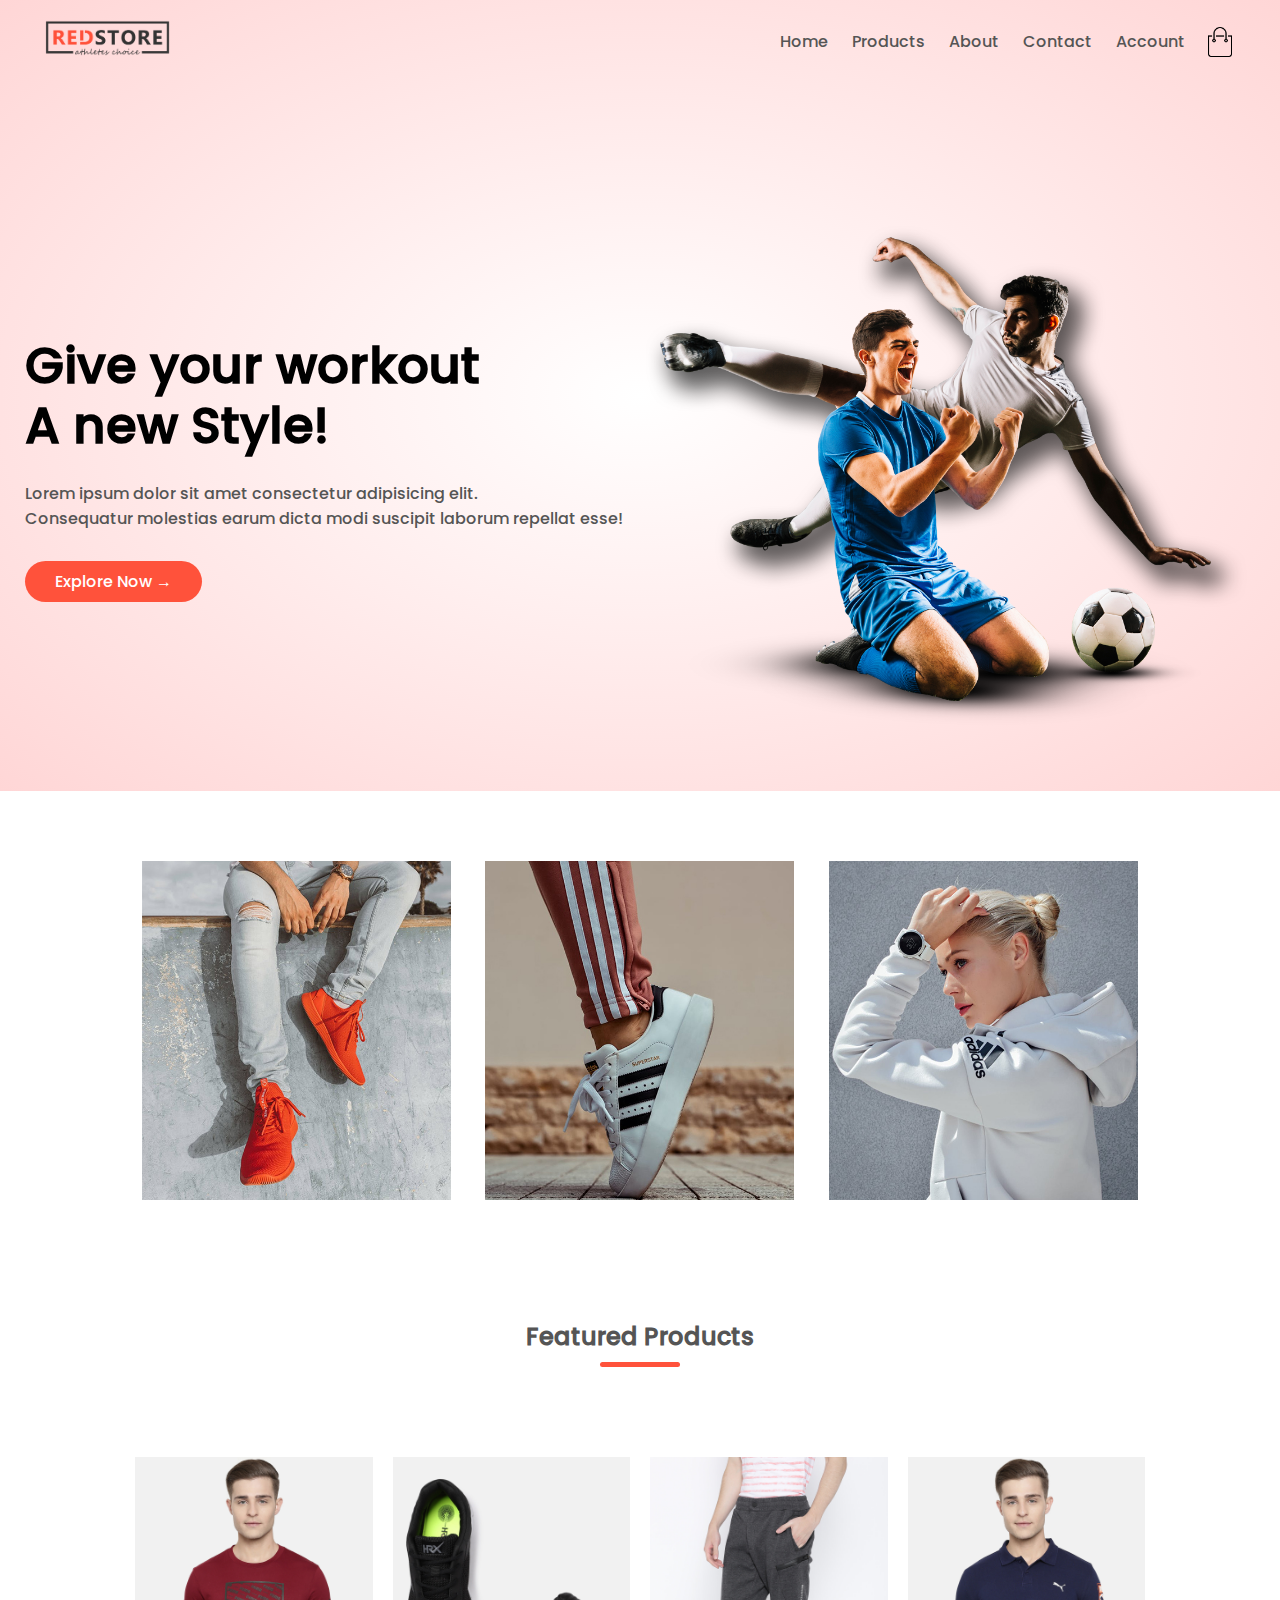
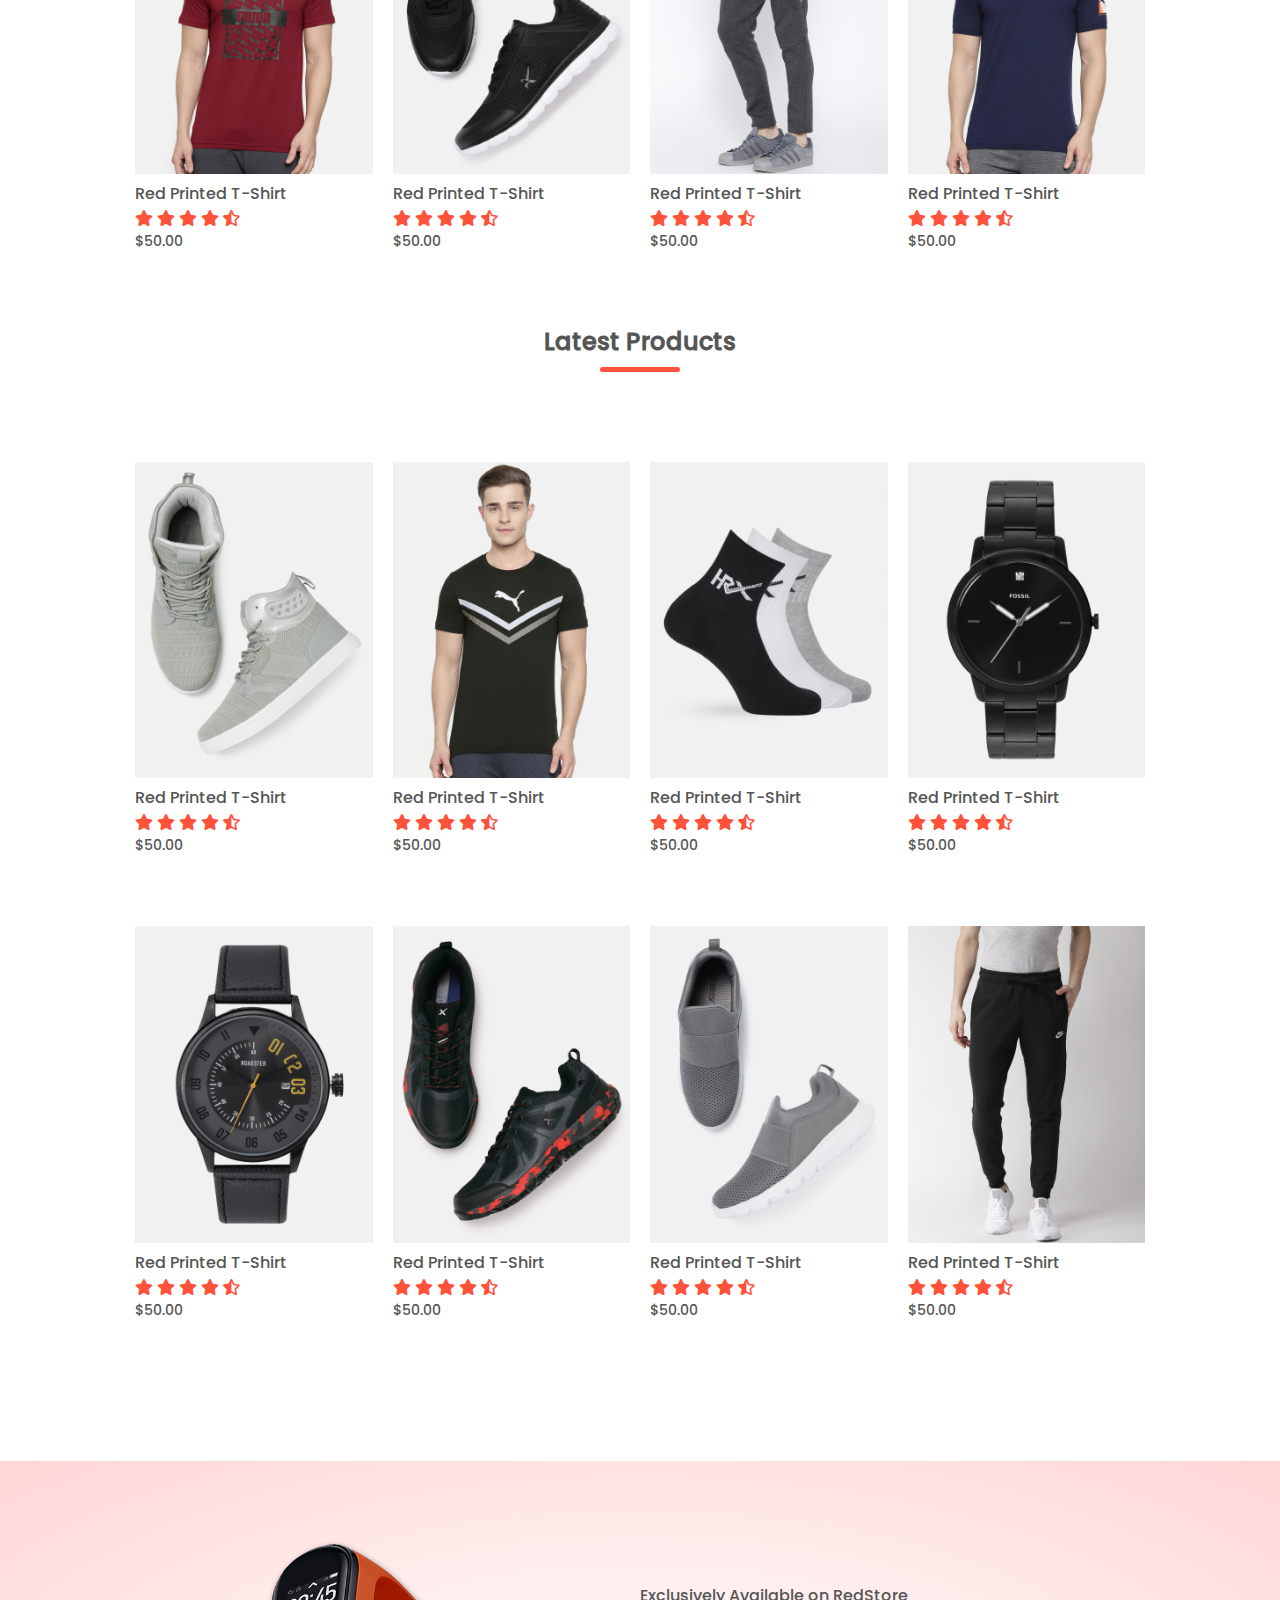
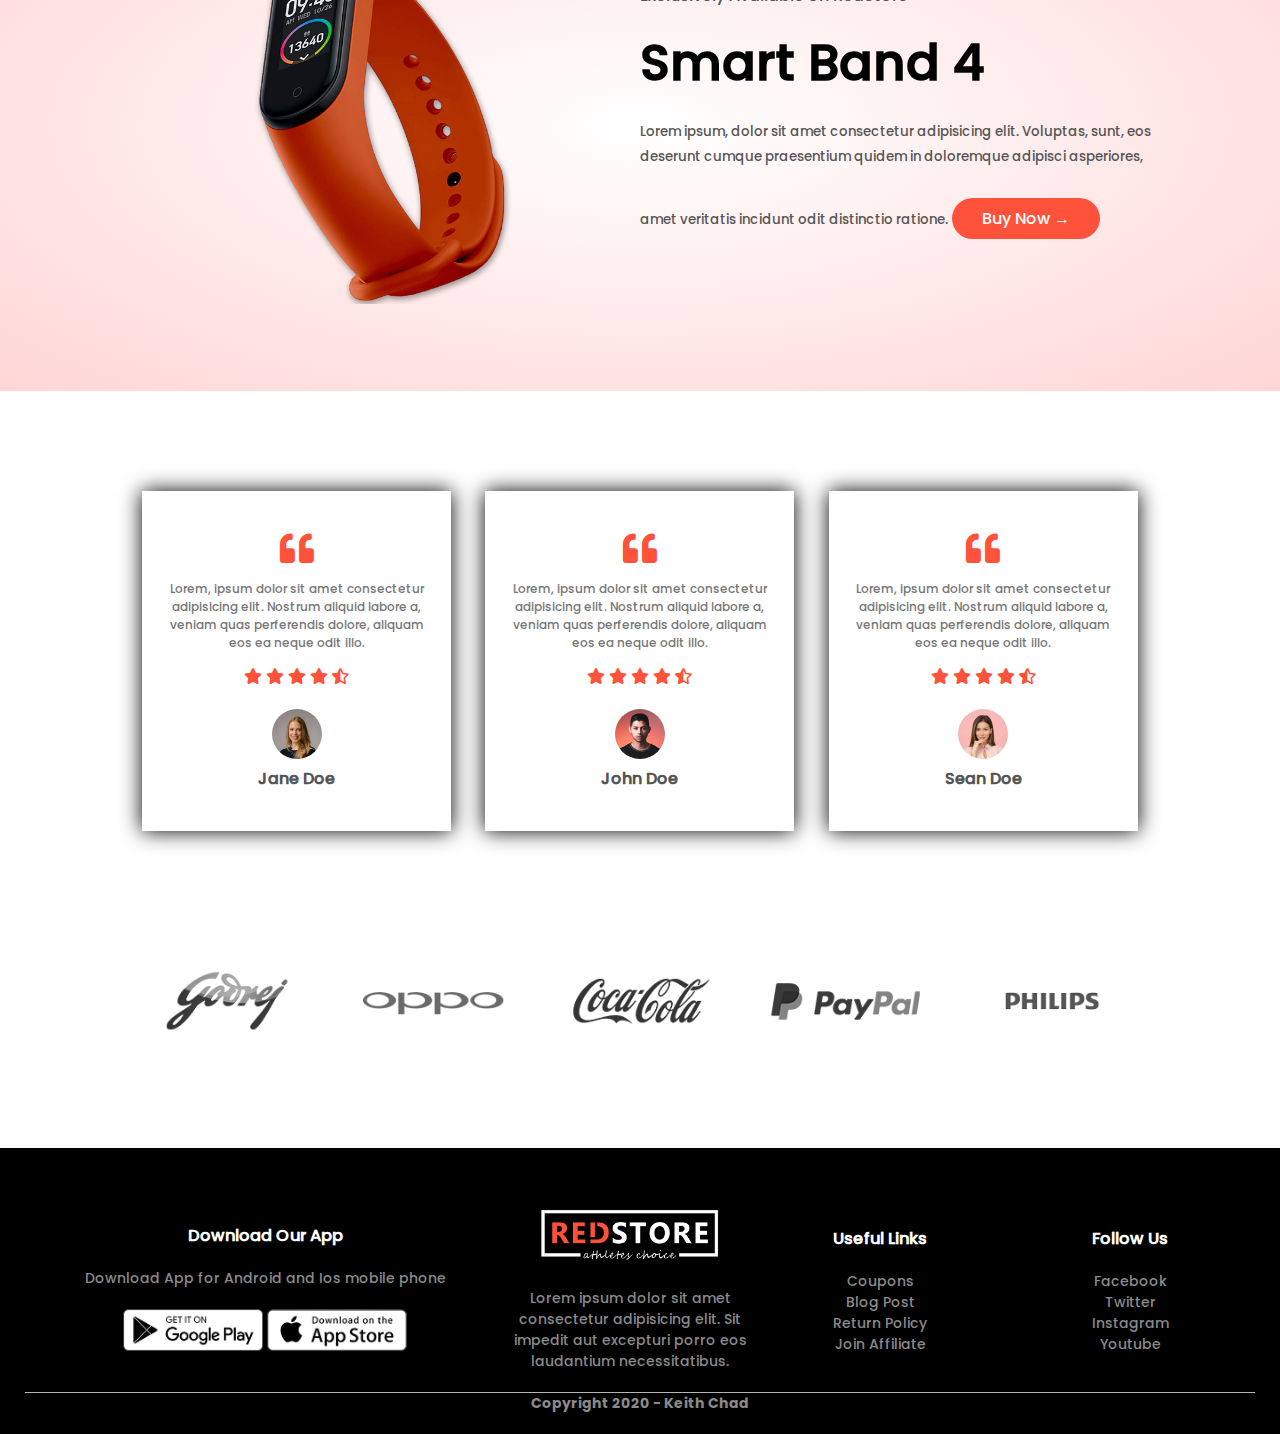
<file: index.html>
<!DOCTYPE html>
<html lang="en">

<head>
    <meta charset="UTF-8">
    <meta name="viewport" content="width=device-width, initial-scale=1.0">
    <title>RedStore | Ecommerce Website</title>

    <link rel="stylesheet" href="./css/style.css">
    <link rel="stylesheet" href="./css/all.css">

</head>

<body>
    
    <!-----------------Header--------------->

    <div class="header">
        <div class="container">
            <div class="nav-bar">
                <div class="logo">
                    <img src="./assets/logo.png" width="125px" alt="logo">
                </div>
                <nav>
                    <ul id="MenuItems">
                        <li><a href="">Home</a></li>
                        <li><a href="">Products</a></li>
                        <li><a href="">About</a></li>
                        <li><a href="">Contact</a></li>
                        <li><a href="">Account</a></li>
                    </ul>
                </nav>

                <img src="./assets/cart.png" width="30px" height="30px">
                <img src="./assets/menu.png" class="menu-icon" onclick="menutoggle()">

            </div>
            <div class="row">
                <div class="col-2">
                    <h1>Give your workout <br> A new Style!</h1>
                    <p>Lorem ipsum dolor sit amet consectetur adipisicing elit.
                        <br>Consequatur molestias earum dicta modi suscipit laborum repellat esse!</p>
                    <a class="btn" href="#">Explore Now &#8594;</a>

                </div>
                <div class="col-2">
                    <img src="./assets/image1.png">
                </div>
            </div>
        </div>
    </div>
    
    <!---------x-------Header--------x------>
    
    
    <!-----------------Featured Categories--------------->
    
    <div class="categories">
        <div class="small-container">
        <div class="row">
            <div class="col-3">
                <img src="./assets/category-1.jpg">
            </div>
            <div class="col-3">
                <img src="./assets/category-2.jpg">
            </div>
            <div class="col-3">
                <img src="./assets/category-3.jpg">
            </div>
        </div>
    </div>
    </div>


    
    <!--------x--------Featured Categories--------x------>
    
    
    <!------------------Featured Products & Latest Products---------------->
    
    <div class="small-container">
        <h2 class="title">Featured Products</h2>
        <div class="row">
            <div class="col-4">
                <img src="./assets/product-1.jpg" >
                <h4>Red Printed T-Shirt</h4>
                <div class="rating">
                    <i class="fa fa-star"></i>
                    <i class="fa fa-star"></i>
                    <i class="fa fa-star"></i>
                    <i class="fa fa-star"></i>
                    <i class="fa fa-star-half-alt"></i>
                </div>
                <p>$50.00</p>
            </div>
            <div class="col-4">
                <img src="./assets/product-2.jpg" >
                <h4>Red Printed T-Shirt</h4>
                <div class="rating">
                    <i class="fa fa-star"></i>
                    <i class="fa fa-star"></i>
                    <i class="fa fa-star"></i>
                    <i class="fa fa-star"></i>
                    <i class="fa fa-star-half-alt"></i>
                </div>
                <p>$50.00</p>
            </div>
            <div class="col-4">
                <img src="./assets/product-3.jpg" >
                <h4>Red Printed T-Shirt</h4>
                <div class="rating">
                    <i class="fa fa-star"></i>
                    <i class="fa fa-star"></i>
                    <i class="fa fa-star"></i>
                    <i class="fa fa-star"></i>
                    <i class="fa fa-star-half-alt"></i>
                </div>
                <p>$50.00</p>
            </div>
            <div class="col-4">
                <img src="./assets/product-4.jpg" >
                <h4>Red Printed T-Shirt</h4>
                <div class="rating">
                    <i class="fa fa-star"></i>
                    <i class="fa fa-star"></i>
                    <i class="fa fa-star"></i>
                    <i class="fa fa-star"></i>
                    <i class="fa fa-star-half-alt"></i>
                </div>
                <p>$50.00</p>
            </div>
        </div>
        
        <h2 class="title">Latest Products</h2>
        <div class="row">
            <div class="col-4">
                <img src="./assets/product-5.jpg" >
                <h4>Red Printed T-Shirt</h4>
                <div class="rating">
                    <i class="fa fa-star"></i>
                    <i class="fa fa-star"></i>
                    <i class="fa fa-star"></i>
                    <i class="fa fa-star"></i>
                    <i class="fa fa-star-half-alt"></i>
                </div>
                <p>$50.00</p>
            </div>
            <div class="col-4">
                <img src="./assets/product-6.jpg" >
                <h4>Red Printed T-Shirt</h4>
                <div class="rating">
                    <i class="fa fa-star"></i>
                    <i class="fa fa-star"></i>
                    <i class="fa fa-star"></i>
                    <i class="fa fa-star"></i>
                    <i class="fa fa-star-half-alt"></i>
                </div>
                <p>$50.00</p>
            </div>
            <div class="col-4">
                <img src="./assets/product-7.jpg" >
                <h4>Red Printed T-Shirt</h4>
                <div class="rating">
                    <i class="fa fa-star"></i>
                    <i class="fa fa-star"></i>
                    <i class="fa fa-star"></i>
                    <i class="fa fa-star"></i>
                    <i class="fa fa-star-half-alt"></i>
                </div>
                <p>$50.00</p>
            </div>
            <div class="col-4">
                <img src="./assets/product-8.jpg" >
                <h4>Red Printed T-Shirt</h4>
                <div class="rating">
                    <i class="fa fa-star"></i>
                    <i class="fa fa-star"></i>
                    <i class="fa fa-star"></i>
                    <i class="fa fa-star"></i>
                    <i class="fa fa-star-half-alt"></i>
                </div>
                <p>$50.00</p>
            </div>
        </div>
        <div class="row">
            <div class="col-4">
                <img src="./assets/product-9.jpg" >
                <h4>Red Printed T-Shirt</h4>
                <div class="rating">
                    <i class="fa fa-star"></i>
                    <i class="fa fa-star"></i>
                    <i class="fa fa-star"></i>
                    <i class="fa fa-star"></i>
                    <i class="fa fa-star-half-alt"></i>
                </div>
                <p>$50.00</p>
            </div>
            <div class="col-4">
                <img src="./assets/product-10.jpg" >
                <h4>Red Printed T-Shirt</h4>
                <div class="rating">
                    <i class="fa fa-star"></i>
                    <i class="fa fa-star"></i>
                    <i class="fa fa-star"></i>
                    <i class="fa fa-star"></i>
                    <i class="fa fa-star-half-alt"></i>
                </div>
                <p>$50.00</p>
            </div>
            <div class="col-4">
                <img src="./assets/product-11.jpg" >
                <h4>Red Printed T-Shirt</h4>
                <div class="rating">
                    <i class="fa fa-star"></i>
                    <i class="fa fa-star"></i>
                    <i class="fa fa-star"></i>
                    <i class="fa fa-star"></i>
                    <i class="fa fa-star-half-alt"></i>
                </div>
                <p>$50.00</p>
            </div>
            <div class="col-4">
                <img src="./assets/product-12.jpg" >
                <h4>Red Printed T-Shirt</h4>
                <div class="rating">
                    <i class="fa fa-star"></i>
                    <i class="fa fa-star"></i>
                    <i class="fa fa-star"></i>
                    <i class="fa fa-star"></i>
                    <i class="fa fa-star-half-alt"></i>
                </div>
                <p>$50.00</p>
            </div>
        </div>
    </div>
    
    <!---------x---------Featured Products & Latest Products---------x------->
    
    <!-----------------------Offers------------------------------>
    
    <div class="offer">
        <div class="small-container">
            <div class="row">
                <div class="col-2">
                    <img src="./assets/exclusive.png" class="offer-img">
                </div>
                <div class="col-2">
                    <p>Exclusively Available on RedStore</p>
                    <h1>Smart Band 4</h1>
                    <small>Lorem ipsum, dolor sit amet consectetur adipisicing
                         elit. Voluptas, sunt, eos deserunt cumque praesentium
                          quidem in doloremque adipisci asperiores, amet veritatis
                           incidunt odit distinctio ratione.</small>
                           <a href="" class="btn">Buy Now &#8594;</a>
                </div>
            </div>
        </div>
    </div>
    
    <!-------------x----------Offers----------------x-------------->
    
    
    <!-------------------------Testimonials------------------------------>

   <div class="testimonial">
       <div class="small-container">
           <div class="row">
               <div class="col-3">
                    <i class="fa fa-quote-left"></i>
                   <p>Lorem, ipsum dolor sit amet consectetur adipisicing 
                       elit. Nostrum aliquid labore a, veniam quas perferendis 
                       dolore, aliquam eos ea neque odit illo.</p>
                    <div class="rating">
                        <i class="fa fa-star"></i>
                        <i class="fa fa-star"></i>
                        <i class="fa fa-star"></i>
                        <i class="fa fa-star"></i>
                        <i class="fa fa-star-half-alt"></i>
                    </div>

                    <img src="./assets/user-1.png">
                    <h3>Jane Doe</h3>
                    
               </div>
               <div class="col-3">
                <i class="fa fa-quote-left"></i>
               <p>Lorem, ipsum dolor sit amet consectetur adipisicing 
                   elit. Nostrum aliquid labore a, veniam quas perferendis 
                   dolore, aliquam eos ea neque odit illo.</p>
                <div class="rating">
                    <i class="fa fa-star"></i>
                    <i class="fa fa-star"></i>
                    <i class="fa fa-star"></i>
                    <i class="fa fa-star"></i>
                    <i class="fa fa-star-half-alt"></i>
                </div>

                <img src="./assets/user-2.png">
                <h3>John Doe</h3>
                
           </div>
               <div class="col-3">
            <i class="fa fa-quote-left"></i>
           <p>Lorem, ipsum dolor sit amet consectetur adipisicing 
               elit. Nostrum aliquid labore a, veniam quas perferendis 
               dolore, aliquam eos ea neque odit illo.</p>
            <div class="rating">
                <i class="fa fa-star"></i>
                <i class="fa fa-star"></i>
                <i class="fa fa-star"></i>
                <i class="fa fa-star"></i>
                <i class="fa fa-star-half-alt"></i>
            </div>

            <img src="./assets/user-3.png">
            <h3>Sean Doe</h3>
            
       </div>
           </div>
       </div>
   </div>
   
    <!------------x-------------Testimonials-----------------x------------->
    
    
    <!-------------------------Brands------------------------------>
    
    <div class="brands">
        <div class="small-container">
            <div class="row">
                <div class="col-5">
                    <img src="./assets/logo-godrej.png">
                </div>
                <div class="col-5">
                    <img src="./assets/logo-oppo.png">
                </div>
                <div class="col-5">
                    <img src="./assets/logo-coca-cola.png">
                </div>
                <div class="col-5">
                    <img src="./assets/logo-paypal.png">
                </div>
                <div class="col-5">
                    <img src="./assets/logo-philips.png">
                </div>
            </div>
        </div>
    </div>

    <!-------------x------------Brands---------------x--------------->
    
    
    <!-------------------------Footer------------------------------>

    <div class="footer">
        <div class="container">
            <div class="row">
                <div class="footer-col-1">
                    <h3>Download Our App</h3>
                    <p>Download App for Android and Ios mobile phone</p>
                    <div class="app-logo">
                        <img src="./assets/play-store.png">
                        <img src="./assets/app-store.png">
                    </div>
                </div>
                <div class="footer-col-2">
                    <img src="./assets/logo-white.png">
                    <p>Lorem ipsum dolor sit amet consectetur adipisicing
                         elit. Sit impedit aut excepturi porro eos laudantium 
                         necessitatibus.</p>
                </div>
                <div class="footer-col-3">
                    <h3>Useful Links</h3>
                   <ul>
                       <li>Coupons</li>
                       <li>Blog Post</li>
                       <li>Return Policy</li>
                       <li>Join Affiliate</li>
                   </ul>
                </div>
                <div class="footer-col-3">
                    <h3>Follow Us</h3>
                   <ul>
                       <li>Facebook</li>
                       <li>Twitter</li>
                       <li>Instagram</li>
                       <li>Youtube</li>
                   </ul>
                </div>
            </div>
            <hr>
            <p class="copyright">Copyright 2020 - Keith Chad</p>
        </div>
    </div>

    <!-----------x--------------Footer----------------x-------------->

    <!---------Custom Javascript File-->
    <script src="./js/main.js"></script>


</body>
</html>
</file>
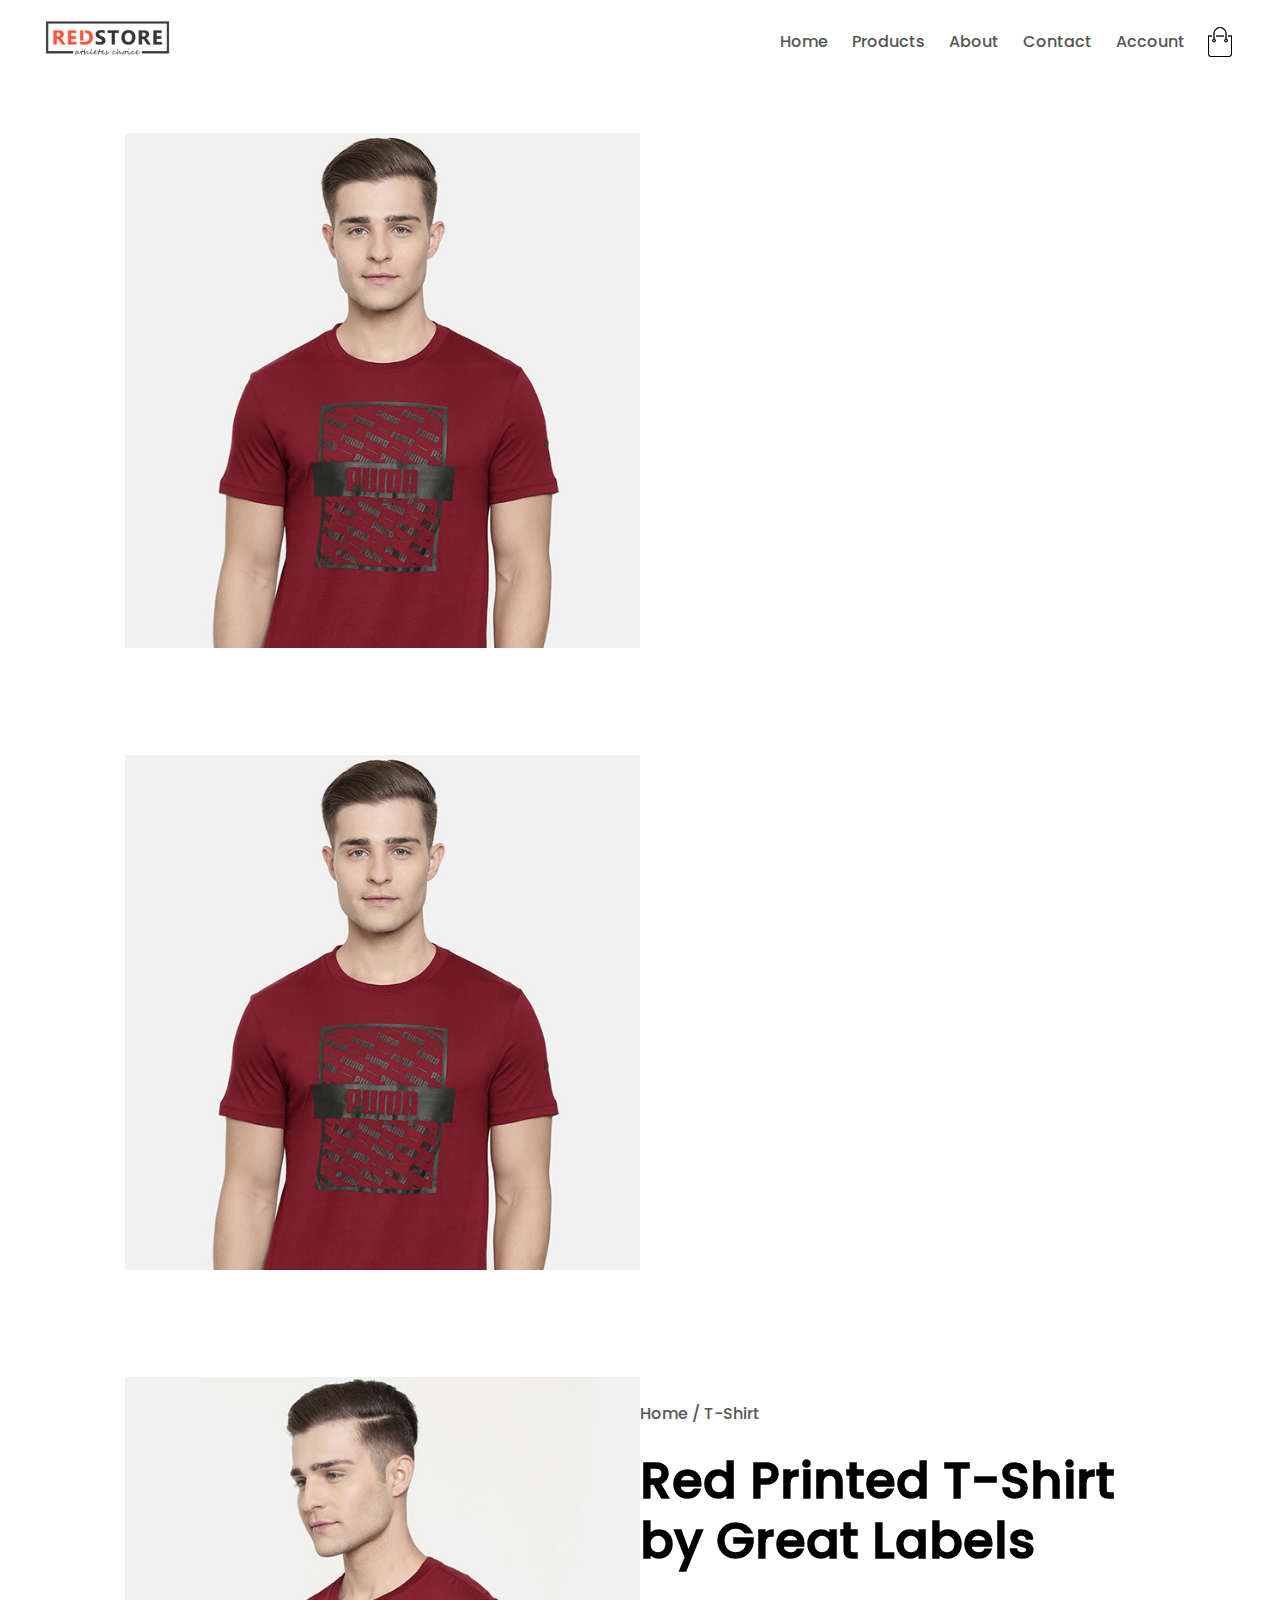
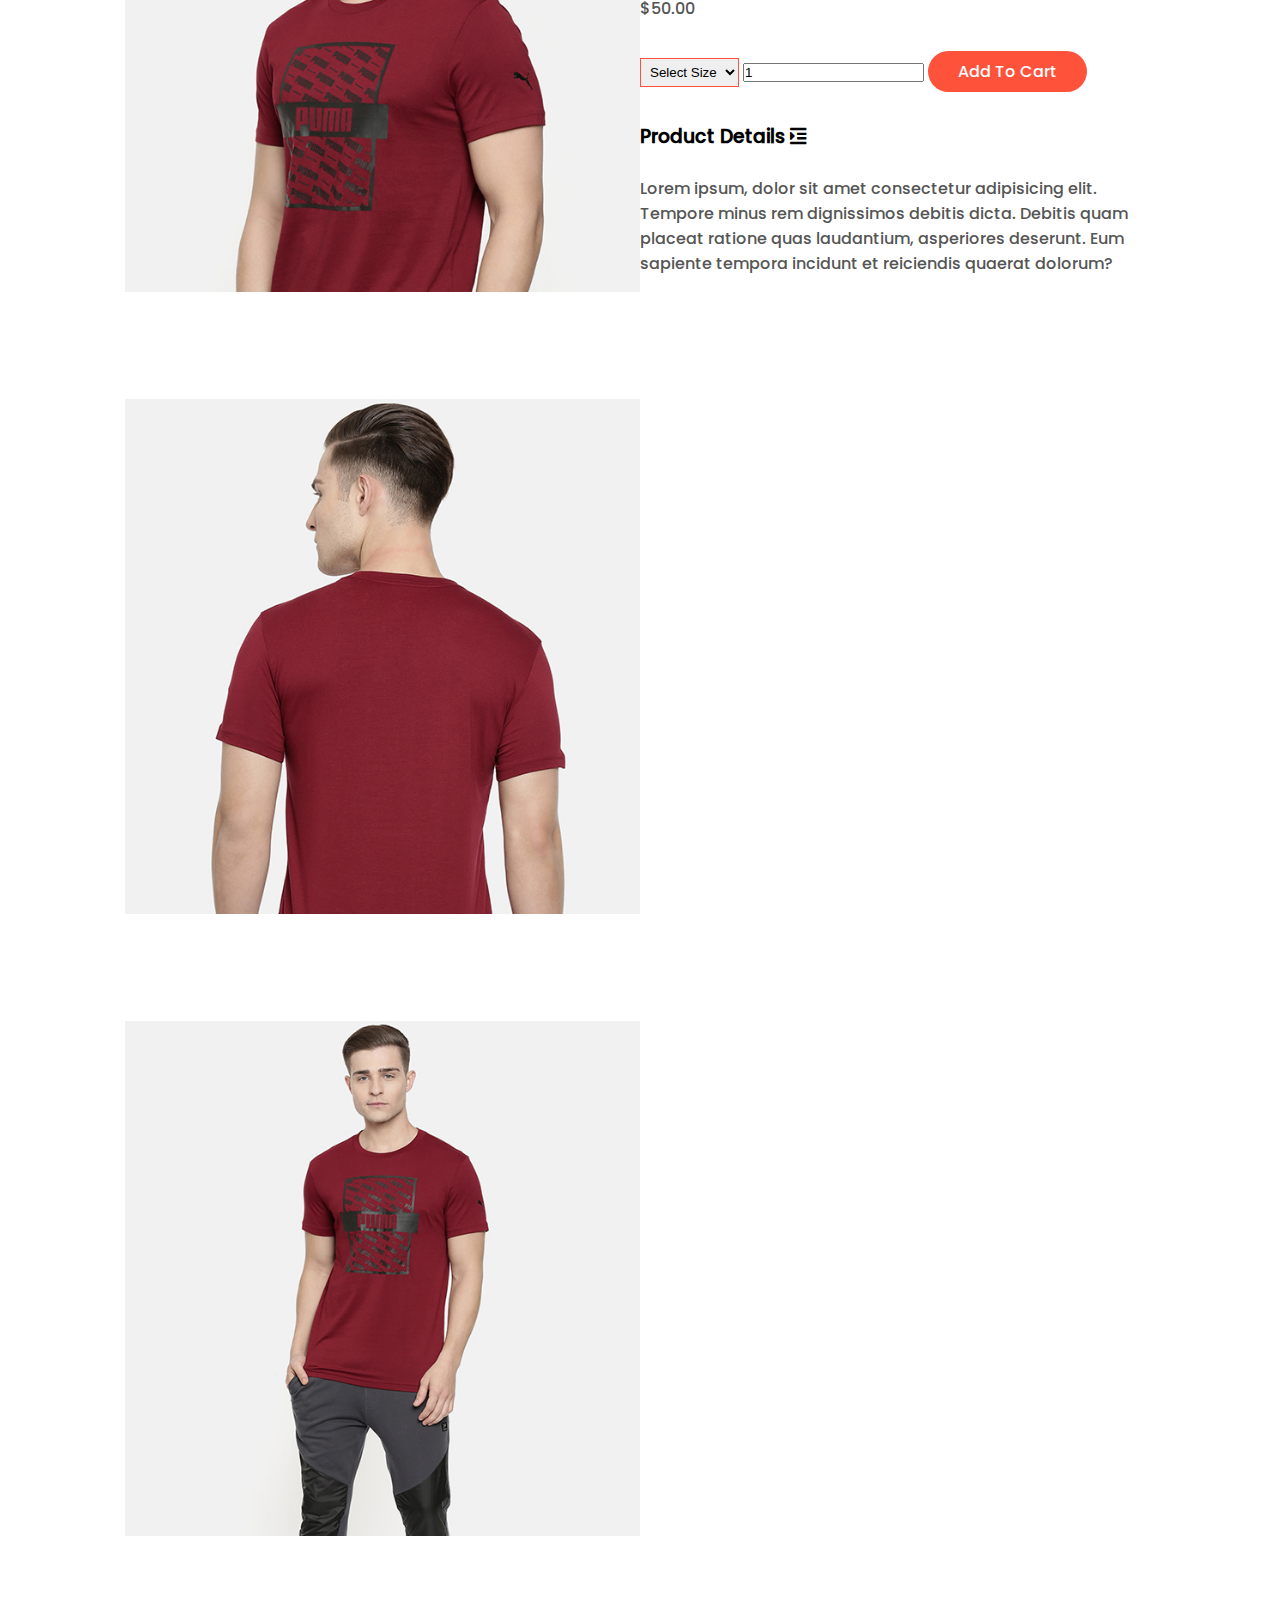
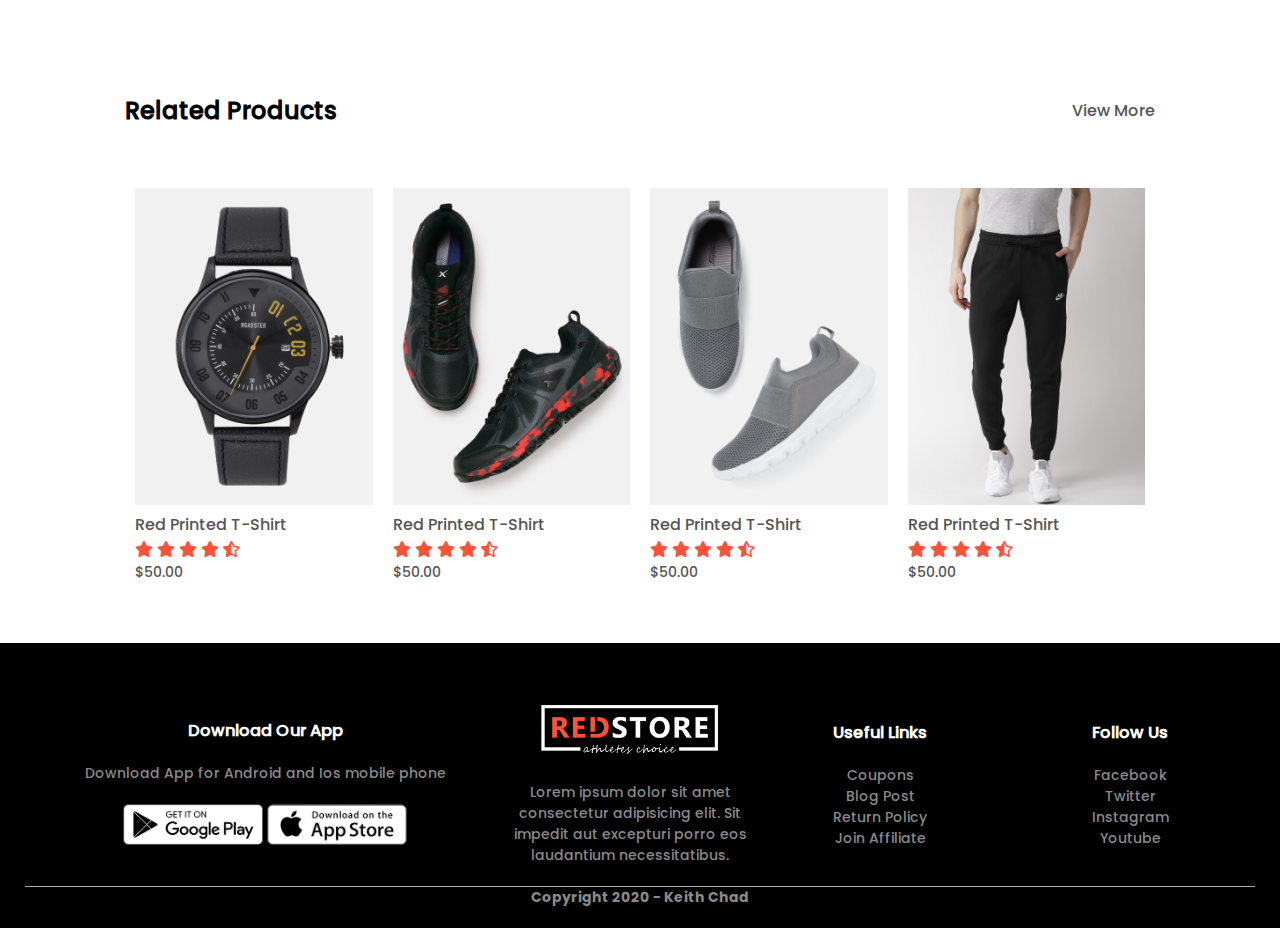
<file: product-details.html>
<!DOCTYPE html>
<html lang="en">

<head>
    <meta charset="UTF-8">
    <meta name="viewport" content="width=device-width, initial-scale=1.0">
    <title>All Products - RedStore | Ecommerce Website</title>

    <link rel="stylesheet" href="./css/style.css">
    <link rel="stylesheet" href="./css/all.css">

</head>

<body>
    
    <!-----------------Header--------------->

        <div class="container">
            <div class="nav-bar">
                <div class="logo">
                    <img src="./assets/logo.png" width="125px" alt="logo">
                </div>
                <nav>
                    <ul id="MenuItems">
                        <li><a href="">Home</a></li>
                        <li><a href="">Products</a></li>
                        <li><a href="">About</a></li>
                        <li><a href="">Contact</a></li>
                        <li><a href="">Account</a></li>
                    </ul>
                </nav>

                <img src="./assets/cart.png" width="30px" height="30px">
                <img src="./assets/menu.png" class="menu-icon" onclick="menutoggle()">

            </div>
        
        </div>
    
    <!---------x-------Header--------x------>

    <!-------------------Single Products Details----------------->

        <div class="small-container single-product">
            <div class="row">
                <div class="col-2">
                    <img id="ProductImg" src="./assets/gallery-1.jpg" width="100%">

                    <div class="small-img-row">
                        <div class="small-img-col">
                            <img src="./assets/gallery-1.jpg" width="100%" class="small-img">
                        </div>
                        <div class="small-img-col">
                            <img src="./assets/gallery-2.jpg" width="100%" class="small-img">
                        </div>
                        <div class="small-img-col">
                            <img src="./assets/gallery-3.jpg" width="100%" class="small-img">
                        </div>
                        <div class="small-img-col">
                            <img src="./assets/gallery-4.jpg" width="100%" class="small-img">
                        </div>
                    </div>

                </div>
                <div class="col-2">
                    <p>Home / T-Shirt</p>
                    <h1>Red Printed T-Shirt by Great Labels</h1>
                    <h4>$50.00</h4>
                    <select>
                        <option>Select Size</option>
                        <option>XXL</option>
                        <option>XL</option>
                        <option>Large</option>
                        <option>Medium</option>
                        <option>Small</option>
                    </select>
                    <input type="number" value="1">
                    <a href="#" class="btn">Add To Cart</a>

                    <h3>Product Details  <i class="fa fa-indent"></i></h3>
                    <br>
                    <p>Lorem ipsum, dolor sit amet consectetur 
                        adipisicing elit. Tempore minus rem 
                        dignissimos debitis dicta. Debitis quam 
                        placeat ratione quas laudantium, asperiores 
                        deserunt. Eum sapiente tempora incidunt et 
                        reiciendis quaerat dolorum?
                    </p>
                </div>
            </div>
        </div>

    <!-----------x-------Single Products Details----------x------>


    <!-------------------Title------------------>

    <div class="small-container">
        <div class="row row-2">
            <h2>Related Products</h2>
            <a href="products.html">View More</a>
        </div>
    </div>

    <!----------x--------Title---------x-------->


    
    
    <!------------------Featured Products---------------->
    
    <div class="small-container">
        <div class="row">
            <div class="col-4">
                <img src="./assets/product-9.jpg" >
                <h4>Red Printed T-Shirt</h4>
                <div class="rating">
                    <i class="fa fa-star"></i>
                    <i class="fa fa-star"></i>
                    <i class="fa fa-star"></i>
                    <i class="fa fa-star"></i>
                    <i class="fa fa-star-half-alt"></i>
                </div>
                <p>$50.00</p>
            </div>
            <div class="col-4">
                <img src="./assets/product-10.jpg" >
                <h4>Red Printed T-Shirt</h4>
                <div class="rating">
                    <i class="fa fa-star"></i>
                    <i class="fa fa-star"></i>
                    <i class="fa fa-star"></i>
                    <i class="fa fa-star"></i>
                    <i class="fa fa-star-half-alt"></i>
                </div>
                <p>$50.00</p>
            </div>
            <div class="col-4">
                <img src="./assets/product-11.jpg" >
                <h4>Red Printed T-Shirt</h4>
                <div class="rating">
                    <i class="fa fa-star"></i>
                    <i class="fa fa-star"></i>
                    <i class="fa fa-star"></i>
                    <i class="fa fa-star"></i>
                    <i class="fa fa-star-half-alt"></i>
                </div>
                <p>$50.00</p>
            </div>
            <div class="col-4">
                <img src="./assets/product-12.jpg" >
                <h4>Red Printed T-Shirt</h4>
                <div class="rating">
                    <i class="fa fa-star"></i>
                    <i class="fa fa-star"></i>
                    <i class="fa fa-star"></i>
                    <i class="fa fa-star"></i>
                    <i class="fa fa-star-half-alt"></i>
                </div>
                <p>$50.00</p>
            </div>
        </div>
      
    </div>
    
    <!---------x---------Featured Products--------x------->
    
    <!-------------------------Footer------------------------------>

    <div class="footer">
        <div class="container">
            <div class="row">
                <div class="footer-col-1">
                    <h3>Download Our App</h3>
                    <p>Download App for Android and Ios mobile phone</p>
                    <div class="app-logo">
                        <img src="./assets/play-store.png">
                        <img src="./assets/app-store.png">
                    </div>
                </div>
                <div class="footer-col-2">
                    <img src="./assets/logo-white.png">
                    <p>Lorem ipsum dolor sit amet consectetur adipisicing
                         elit. Sit impedit aut excepturi porro eos laudantium 
                         necessitatibus.</p>
                </div>
                <div class="footer-col-3">
                    <h3>Useful Links</h3>
                   <ul>
                       <li>Coupons</li>
                       <li>Blog Post</li>
                       <li>Return Policy</li>
                       <li>Join Affiliate</li>
                   </ul>
                </div>
                <div class="footer-col-3">
                    <h3>Follow Us</h3>
                   <ul>
                       <li>Facebook</li>
                       <li>Twitter</li>
                       <li>Instagram</li>
                       <li>Youtube</li>
                   </ul>
                </div>
            </div>
            <hr>
            <p class="copyright">Copyright 2020 - Keith Chad</p>
        </div>
    </div>

    <!-----------x--------------Footer----------------x-------------->

    <!---------Custom Javascript File-->
    <script src="./js/main.js"></script>


</body>
</html>
</file>
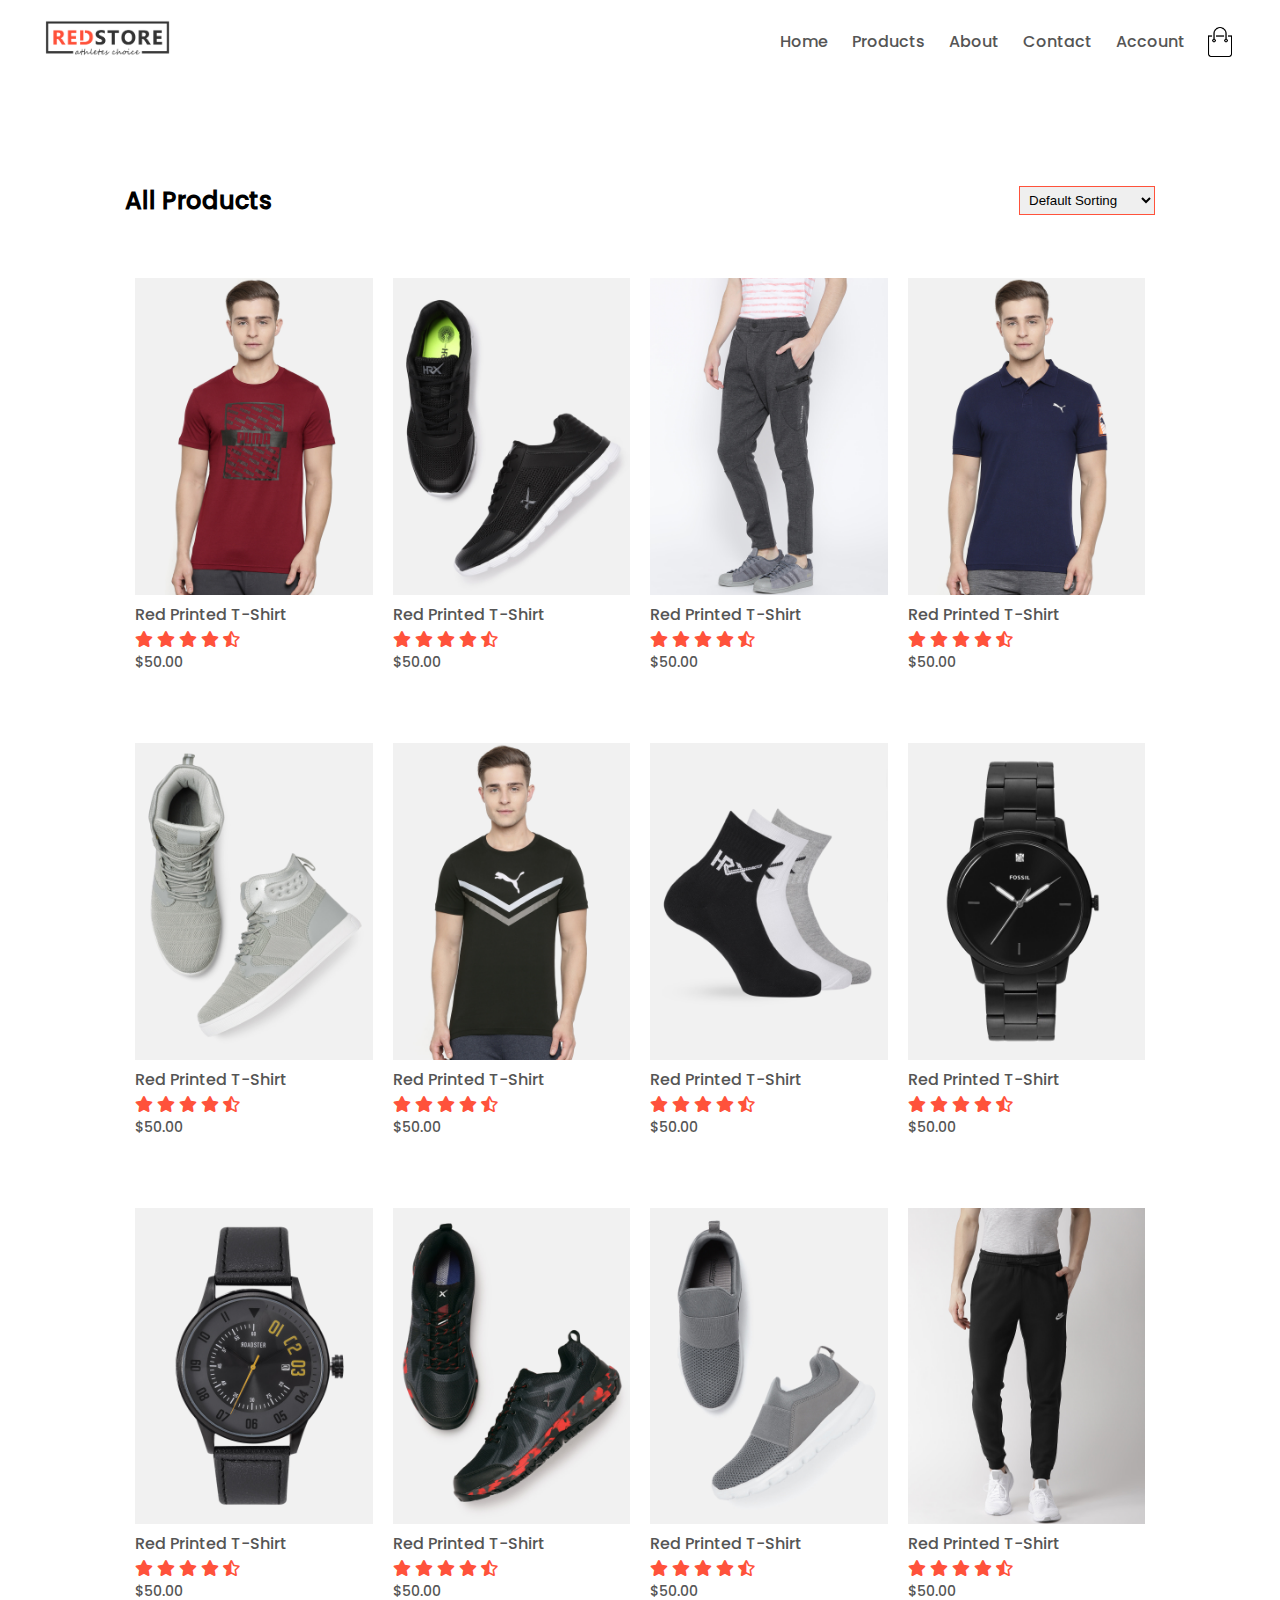
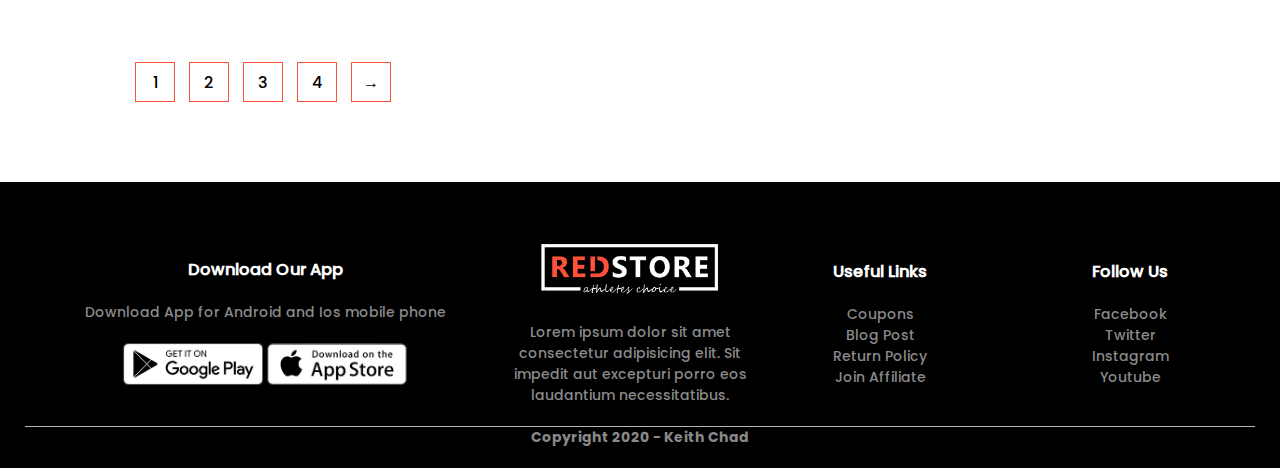
<file: products.html>
<!DOCTYPE html>
<html lang="en">

<head>
    <meta charset="UTF-8">
    <meta name="viewport" content="width=device-width, initial-scale=1.0">
    <title>All Products - RedStore | Ecommerce Website</title>

    <link rel="stylesheet" href="./css/style.css">
    <link rel="stylesheet" href="./css/all.css">

</head>

<body>
    
    <!-----------------Header--------------->

        <div class="container">
            <div class="nav-bar">
                <div class="logo">
                    <img src="./assets/logo.png" width="125px" alt="logo">
                </div>
                <nav>
                    <ul id="MenuItems">
                        <li><a href="">Home</a></li>
                        <li><a href="">Products</a></li>
                        <li><a href="">About</a></li>
                        <li><a href="">Contact</a></li>
                        <li><a href="">Account</a></li>
                    </ul>
                </nav>

                <img src="./assets/cart.png" width="30px" height="30px">
                <img src="./assets/menu.png" class="menu-icon" onclick="menutoggle()">

            </div>
        
        </div>
    
    <!---------x-------Header--------x------>
    
    
    <!------------------Featured Products---------------->
    
    <div class="small-container">
        <div class="row row-2">
            <h2>All Products</h2>
            <select>
                <option>Default Sorting</option>
                <option>Sort by popularity</option>
                <option>Sort by price</option>
                <option>Sort by rating</option>
                <option>Sort by sale</option>
            </select>
        </div>
        <div class="row">
            <div class="col-4">
                <img src="./assets/product-1.jpg" >
                <h4>Red Printed T-Shirt</h4>
                <div class="rating">
                    <i class="fa fa-star"></i>
                    <i class="fa fa-star"></i>
                    <i class="fa fa-star"></i>
                    <i class="fa fa-star"></i>
                    <i class="fa fa-star-half-alt"></i>
                </div>
                <p>$50.00</p>
            </div>
            <div class="col-4">
                <img src="./assets/product-2.jpg" >
                <h4>Red Printed T-Shirt</h4>
                <div class="rating">
                    <i class="fa fa-star"></i>
                    <i class="fa fa-star"></i>
                    <i class="fa fa-star"></i>
                    <i class="fa fa-star"></i>
                    <i class="fa fa-star-half-alt"></i>
                </div>
                <p>$50.00</p>
            </div>
            <div class="col-4">
                <img src="./assets/product-3.jpg" >
                <h4>Red Printed T-Shirt</h4>
                <div class="rating">
                    <i class="fa fa-star"></i>
                    <i class="fa fa-star"></i>
                    <i class="fa fa-star"></i>
                    <i class="fa fa-star"></i>
                    <i class="fa fa-star-half-alt"></i>
                </div>
                <p>$50.00</p>
            </div>
            <div class="col-4">
                <img src="./assets/product-4.jpg" >
                <h4>Red Printed T-Shirt</h4>
                <div class="rating">
                    <i class="fa fa-star"></i>
                    <i class="fa fa-star"></i>
                    <i class="fa fa-star"></i>
                    <i class="fa fa-star"></i>
                    <i class="fa fa-star-half-alt"></i>
                </div>
                <p>$50.00</p>
            </div>
        </div>
        <div class="row">
            <div class="col-4">
                <img src="./assets/product-5.jpg" >
                <h4>Red Printed T-Shirt</h4>
                <div class="rating">
                    <i class="fa fa-star"></i>
                    <i class="fa fa-star"></i>
                    <i class="fa fa-star"></i>
                    <i class="fa fa-star"></i>
                    <i class="fa fa-star-half-alt"></i>
                </div>
                <p>$50.00</p>
            </div>
            <div class="col-4">
                <img src="./assets/product-6.jpg" >
                <h4>Red Printed T-Shirt</h4>
                <div class="rating">
                    <i class="fa fa-star"></i>
                    <i class="fa fa-star"></i>
                    <i class="fa fa-star"></i>
                    <i class="fa fa-star"></i>
                    <i class="fa fa-star-half-alt"></i>
                </div>
                <p>$50.00</p>
            </div>
            <div class="col-4">
                <img src="./assets/product-7.jpg" >
                <h4>Red Printed T-Shirt</h4>
                <div class="rating">
                    <i class="fa fa-star"></i>
                    <i class="fa fa-star"></i>
                    <i class="fa fa-star"></i>
                    <i class="fa fa-star"></i>
                    <i class="fa fa-star-half-alt"></i>
                </div>
                <p>$50.00</p>
            </div>
            <div class="col-4">
                <img src="./assets/product-8.jpg" >
                <h4>Red Printed T-Shirt</h4>
                <div class="rating">
                    <i class="fa fa-star"></i>
                    <i class="fa fa-star"></i>
                    <i class="fa fa-star"></i>
                    <i class="fa fa-star"></i>
                    <i class="fa fa-star-half-alt"></i>
                </div>
                <p>$50.00</p>
            </div>
        </div>
        <div class="row">
            <div class="col-4">
                <img src="./assets/product-9.jpg" >
                <h4>Red Printed T-Shirt</h4>
                <div class="rating">
                    <i class="fa fa-star"></i>
                    <i class="fa fa-star"></i>
                    <i class="fa fa-star"></i>
                    <i class="fa fa-star"></i>
                    <i class="fa fa-star-half-alt"></i>
                </div>
                <p>$50.00</p>
            </div>
            <div class="col-4">
                <img src="./assets/product-10.jpg" >
                <h4>Red Printed T-Shirt</h4>
                <div class="rating">
                    <i class="fa fa-star"></i>
                    <i class="fa fa-star"></i>
                    <i class="fa fa-star"></i>
                    <i class="fa fa-star"></i>
                    <i class="fa fa-star-half-alt"></i>
                </div>
                <p>$50.00</p>
            </div>
            <div class="col-4">
                <img src="./assets/product-11.jpg" >
                <h4>Red Printed T-Shirt</h4>
                <div class="rating">
                    <i class="fa fa-star"></i>
                    <i class="fa fa-star"></i>
                    <i class="fa fa-star"></i>
                    <i class="fa fa-star"></i>
                    <i class="fa fa-star-half-alt"></i>
                </div>
                <p>$50.00</p>
            </div>
            <div class="col-4">
                <img src="./assets/product-12.jpg" >
                <h4>Red Printed T-Shirt</h4>
                <div class="rating">
                    <i class="fa fa-star"></i>
                    <i class="fa fa-star"></i>
                    <i class="fa fa-star"></i>
                    <i class="fa fa-star"></i>
                    <i class="fa fa-star-half-alt"></i>
                </div>
                <p>$50.00</p>
            </div>
        </div>
        <div class="page-btn">
            <span>1</span>
            <span>2</span>
            <span>3</span>
            <span>4</span>
            <span>&#8594;</span>
        </div>
    </div>
    
    <!---------x---------Featured Products--------x------->
    
    <!-------------------------Footer------------------------------>

    <div class="footer">
        <div class="container">
            <div class="row">
                <div class="footer-col-1">
                    <h3>Download Our App</h3>
                    <p>Download App for Android and Ios mobile phone</p>
                    <div class="app-logo">
                        <img src="./assets/play-store.png">
                        <img src="./assets/app-store.png">
                    </div>
                </div>
                <div class="footer-col-2">
                    <img src="./assets/logo-white.png">
                    <p>Lorem ipsum dolor sit amet consectetur adipisicing
                         elit. Sit impedit aut excepturi porro eos laudantium 
                         necessitatibus.</p>
                </div>
                <div class="footer-col-3">
                    <h3>Useful Links</h3>
                   <ul>
                       <li>Coupons</li>
                       <li>Blog Post</li>
                       <li>Return Policy</li>
                       <li>Join Affiliate</li>
                   </ul>
                </div>
                <div class="footer-col-3">
                    <h3>Follow Us</h3>
                   <ul>
                       <li>Facebook</li>
                       <li>Twitter</li>
                       <li>Instagram</li>
                       <li>Youtube</li>
                   </ul>
                </div>
            </div>
            <hr>
            <p class="copyright">Copyright 2020 - Keith Chad</p>
        </div>
    </div>

    <!-----------x--------------Footer----------------x-------------->

    <!---------Custom Javascript File-->
    <script src="./js/main.js"></script>


</body>
</html>
</file>
<file: css/style.css>
@import url('../css/font.css');

* {
    margin: 0;
    padding: 0;
    box-sizing: border-box;
}

body {
    font-family: 'Poppins-Medium', sans-serif
}

/*-----------------Header---------------*/

.nav-bar {
    display: flex;
    align-items: center;
    padding: 20px;
}

nav {
    flex: 1;
    text-align: right;
}

nav ul {
    list-style-type: none;
    display: inline-block;
}

nav ul li {
    display: inline-block;
    margin-right: 20px;
}

.menu-icon {
    width: 28px;
    margin-left: 20px;
    display: none;
}

a {
    text-decoration: none;
    color: #555;
}

p {
    color: #555;
}

.container {
    max-width: 1300px;
    margin: auto;
    padding-left: 25px;
    padding-right: 25px;
}

.row {
    display: flex;
    align-items: center;
    flex-wrap: wrap;
    justify-content: space-around;
}

.col-2 {
    flex-basis: 50%;
    min-width: 300px;
}

.col-2 img {
    max-width: 100%;
    padding: 50px 0;
}

.col-2 h1 {
    font-size: 50px;
    line-height: 60px;
    margin: 25px 0;
}

.btn {
    display: inline-block;
    background: #ff523b;
    color: #fff;
    padding: 8px 30px;
    margin: 30px 0;
    border-radius: 30px;
    transition: background 0.5s;
}

.btn:hover {
    background: #563434;
}

.header {
    background: radial-gradient(#fff, #ffd6d6);
}

.header .row {
    margin-top: 70px;
}

/*---------x--------Header---------x------*/


/*-----------------Featured Categories---------------*/

.categories {
    margin: 70px 0;
    
}

.col-3 {
    flex-basis: 30%;
    min-width: 250px;
    margin-bottom: 30px;
}

.col-3 img {
    width: 100% 
}

.small-container {
    max-width: 1080px;
    margin: auto;
    padding-left: 25px;
    padding-right: 25px;
}

/*---------x--------Featured Categories--------x-------*/


/*------------------Featured Products & Latest Products----------------*/

.col-4 {
    flex-basis: 25%;
    padding: 10px;
    min-width: 200px;
    margin-bottom: 50px;
    transition: transform 0.5s;
}

.col-4 img {
    width: 100%;
}

.title {
    text-align: center;
    margin: 0 auto 80px;
    position: relative;
    line-height: 60px;
    color: #555;
}

.title::after{
    content: '';
    background: #ff523b;
    width: 80px;
    height: 5px;
    border-radius: 5px;
    position: absolute;
    bottom: 0;
    left: 50%;
    transform: translateX(-50%);
}

h4 {
    color: #555;
    font-weight: normal;
}

.col-4 p{
    font-size: 14px;
}

.rating .fa {
    color: #ff523b;
}

.col-4:hover {
    transform: translateY(-5px);
}


/*----------x-------Featured Products & Latest Products-------x--------*/


/*------------------Offer---------------------*/

.offer {
     background: radial-gradient(#fff, #ffd6d6);
    margin-top: 80px;
    padding: 30px 0;
}

.col-2 .offer-img {
    padding: 50px;
}

small {
    color: #555;
}



/*---------x--------Offer-----------x---------*/


/*-------------------Testimonials----------------------*/

.testimonial {
    padding-top: 100px;
}

.testimonial .col-3{
    text-align: center;
    padding: 40px 20px;
    box-shadow: 0 0 20px 0px rgba(0, 0, 0, 1);
    cursor: pointer;
    transition: transform 0.5s;
}

.testimonial .col-3 img {
    width: 50px;
    margin-top: 20px;
    border-radius: 50%;
}

.testimonial .col-3:hover {
    transform: translateY(-10px);
}

.fa.fa-quote-left {
    font-size: 34px;
    color: #ff523b;
}

.col-3 p {
    font-size: 12px;
    margin: 12px 0;
    color: #777;
}

.testimonial .col-3 h3{
    font-weight: 600;
    color: #555;
    font-size: 16px;
}

/*---------x---------Testimonials-----------x----------*/

/*-----------------------Brands--------------------------*/

.brands {
    margin: 100px auto;
}

.col-5 {
    width: 160px;
}

.col-5 img {
    width: 100%;
    cursor: pointer;
    filter: grayscale(100%);
}

.col-5 img:hover {
    filter: grayscale(0);
}

/*----------x-------------Brands---------------x----------*/




/*-----------------------Footer-------------------------*/

.footer {
    background: #000;
    color: #8a8a8a;
    font-size: 14px;
    padding: 60px 0 20px;
}

.footer p {
    color: #8a8a8a;
}

.footer h3 {
    color: #fff;
    margin-bottom: 20px;
}

.footer-col-1, .footer-col-2, .footer-col-3, .footer-col-4 {
    min-width: 250px;
    margin-bottom: 20px;
}

.footer-col-1 {
    flex: 1;
    text-align: center;
}

.footer-col-2 img {
    width: 180px;
    margin-bottom: 20px;
}

.footer-col-3, .footer-col-2 {
    flex-basis: 12%;
    text-align: center;
}

ul {
    list-style-type: none;
}

.app-logo {
    margin-top: 20px;
}

.app-logo img{
    width: 140px;
}

.footer hr {
    border: none;
    background: #b5b5b5;
    height: 1px;
    width: 12px 0;
}

.copyright {
    text-align: center;  
    font-family: Poppins-Bold;
}

/*------------x----------Footer-----------x-------------*/


/*-----------------------Products Page-------------------------*/

.row-2 {
    justify-content: space-between;
    margin: 100px auto 50px;
}

select {
    border: 1px solid #ff523b;
    padding: 5px;
}

select:focus {
    outline: none;
}

.page-btn {
    margin: 0 auto 80px;
}

.page-btn span {
    display: inline-block;
    border: 1px solid #ff523b;
    margin-left: 10px;
    width: 40px;
    height: 40px;
    text-align: center;
    line-height: 40px;
    cursor: pointer;
}

.page-btn span:hover {
    background: #ff523b;
    color: #fff;
}


/*------------x----------Products Page-----------x-------------*/



/*-----------------------Media Query-------------------------*/

@media only screen and (max-width: 750px) {
    nav ul {
        position: absolute;
        top: 70px;
        left: 0;
        background: #333;
        width: 100%;
        overflow: hidden;
        transition: max-height 0.5s;
    }

    nav ul li{
        display: block;
        margin-right: 50px;
        margin-top: 10px;
        margin-bottom: 10px;
    }

    nav ul li a{
        color: #fff;
    }

    .menu-icon {
        display: block;
        cursor: pointer;
    }
}

@media only screen and (max-width: 600px) {
    .row {
        text-align: center;
    }

    .col-1, .col-3, .col-4 {
        flex-basis: 100%;
    }
} 

/*------------x----------Media Query-----------x-------------*/
</file>
